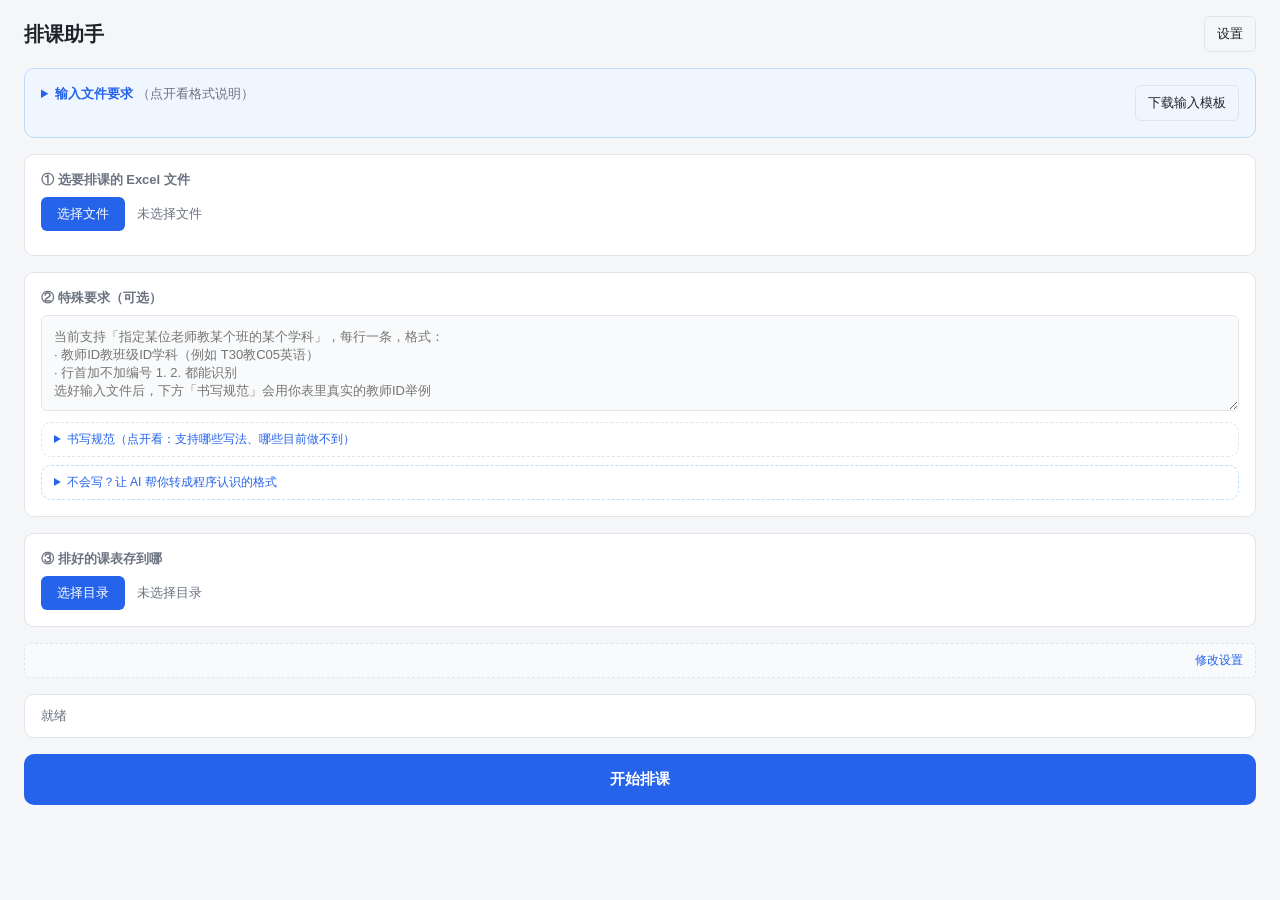
<file: ui/index.html>
<!DOCTYPE html>
<html lang="zh-CN">
<head>
  <meta charset="UTF-8">
  <title>排课助手</title>
  <link rel="stylesheet" href="style.css">
</head>
<body>
  <header>
    <h1>排课助手</h1>
    <button id="btn-settings" class="ghost-btn">设置</button>
  </header>

  <main>
    <!-- 输入文件要求说明
         默认折叠：格式说明看一次就够，折叠后首屏留给「① 选要排课的 Excel 文件」，
         需要时点开，模板下载按钮留在外面（不能藏进折叠区，否则不好找）。 -->
    <section class="card info-card">
      <div class="info-head">
        <details class="info-fold">
          <summary>输入文件要求<span class="fold-hint">（点开看格式说明）</span></summary>
          <div class="info-content">
            <p>请上传一个 <strong>.xlsx</strong> 文件，里面要有下面这几张表（<strong>前三张必填</strong>）：</p>
            <ul>
              <li><strong>教师</strong>（必填）：教师ID、教师姓名、任教学科、职务（只需填语数英、物化生政史地等参与排课的教师，体育/艺术无需填写）</li>
              <li><strong>班级</strong>（必填）：班级ID、班级名称、年级、班主任、选科（如物化生、政史地）</li>
              <li><strong>课时标准</strong>（必填）：学科、选考周课时、非选考周课时、连堂节数、连堂日</li>
              <li><strong>任课安排</strong>（可选）：想预先指定谁教哪个班就填；<strong>不填也可以</strong>，程序会自己分配教师</li>
              <li><strong>走班时间</strong> + <strong>走班教学班</strong>（<strong>只有搞走班的学校才需要</strong>）：哪些班参与走班、每个教学班由哪些班的学生组成。<strong>不需要走班请把这两张表整个删掉</strong>，留着示例数据可能被当成真的。</li>
            </ul>
            <p class="info-note">系统根据班级选科 + 课时标准自动生成每门课的周课时，并由排课引擎在排课的同时决定各班各科的任课教师。如需特殊指定（如某某老师教某个班），可在下方「特殊要求」中输入。体育活动为每天附加一节，不参与排课。<br>走班是可选功能：模板里附了「走班时间」「走班教学班」两张表，学校要搞走班就照格式填，不搞就删掉——删掉后程序行为与以前完全一致。</p>
          </div>
        </details>
        <button id="btn-download-template" class="ghost-btn">下载输入模板</button>
      </div>
    </section>

    <section class="card">
      <div class="step">① 选要排课的 Excel 文件</div>
      <div class="row">
        <button id="btn-pick-file" class="primary-btn">选择文件</button>
        <span id="file-name" class="path-text">未选择文件</span>
      </div>
      <div id="file-size" class="file-size"></div>
      <div id="validation-result" class="validation-result" style="display:none;"></div>
    </section>

    <section class="card">
      <div class="step">② 特殊要求（可选）</div>
      <textarea id="requirements" placeholder="当前支持「指定某位老师教某个班的某个学科」，每行一条，格式：&#10;· 教师ID教班级ID学科（例如 T30教C05英语）&#10;· 行首加不加编号 1. 2. 都能识别&#10;选好输入文件后，下方「书写规范」会用你表里真实的教师ID举例"></textarea>
      <details class="spec-help">
        <summary>书写规范（点开看：支持哪些写法、哪些目前做不到）</summary>
        <div class="spec-body">
          <p id="spec-ids" class="spec-ids">选好输入文件后，这里会用你表里真实的教师ID、班级ID举例。</p>

          <p class="spec-title">写法一：指定某位老师教某个班的某个学科</p>
          <ul>
            <li><code id="spec-example">T30教C05英语</code>
                —— <code>教师ID</code> + <code>教</code> + <code>班级ID</code> + <code>学科</code></li>
            <li>用等号写效果一样：<code id="spec-example2">T30=C05英语</code></li>
            <li>也可以写教师姓名 + 班级名称：<code>张老师教高二(1)班英语</code></li>
            <li>每行一条；行首编号写不写都行（<code>1.T30教C05英语</code> 一样能识别）</li>
            <li>⚠️ <b>ID 照抄「教师」「班级」表里的写法</b>：表里是 <code>T30</code> 就写 <code>T30</code>，
                不要自己补成 <code>T030</code>（补零的写法也能认，但以表里为准最稳）</li>
          </ul>

          <p class="spec-title">写法二：其它要求，让 AI 转成下面这种格式（推荐）</p>
          <p class="spec-alert">⚠️ 直接写中文句子（如「张老师周二没空」「T48不想周五上课」）
             <b>不会生效</b> —— 程序只认「教师指定」和下面这种 JSON 两种写法。
             不方便手写 JSON 时，用下面「不会写？用 AI 帮你转」那段：软件会生成一份
             <b>姓名已经换成编号</b>的一段话，复制给任意 AI，把返回的 JSON 粘回来即可。</p>
          <p>下面这种 JSON 可以直接整段粘进上面的输入框（<b>连开头结尾的
             <code>```json</code> / <code>```</code> 一起粘</b>），能精确表达 5 类要求：
             老师某天或某节没空、老师不想某天上连堂、某班某天或某节不排课（该格排自习）、
             老师最多带几个班。</p>
          <pre class="spec-code">```json
{
  "version": 1,
  "constraints": [
    {"type": "teacher_unavailable",   "teacher": "T30", "days": [2]},
    {"type": "teacher_no_double_day", "teacher": "T30", "days": [2]},
    {"type": "class_unavailable",     "class": "C01", "day": 5, "periods": [7, 8]},
    {"type": "teacher_max_classes",   "teacher": "T30", "max": 2}
  ]
}
```</pre>
          <ul>
            <li><code>days</code> 用 1~5 表示周一到周五；<code>periods</code> 省略＝全天，
                节次 1~8（上午 1~5、下午 6~8）</li>
            <li>不想手写 JSON？用下面「不会写？用 AI 帮你转」——它会生成一段
                <b>姓名自动换成编号</b>的提示词，复制给任意 AI 即可</li>
            <li>写错的那条会被单独跳过并说明原因，不影响其它条目</li>
          </ul>

          <p class="spec-warn">✘ 目前做不到（写了会提示"这条没生效"，不会排进课表）：</p>
          <ul>
            <li>「某老师教的班里必须包含某个班」—— 如：教师T30所教的班级里必须有一个是C05</li>
            <li>「两位老师必须 / 不能教同一年级」</li>
            <li>「如果……就……」这类条件要求</li>
            <li>「某类班每周加一节某课」—— 请改在「课时标准」表的「非选考周课时」里填数字</li>
          </ul>

          <p>普通说明文字（如「年级：高二」「2026年秋季作息」）不影响排课，也不会误报。</p>
          <p>课表上的学科按标准名显示：<b>信息 / 心理 / 体育 / 艺术</b>
             （「信息课」「信息技术」「计算机」都会按「信息」处理；「心理健康」按「心理」）。</p>
        </div>
      </details>

      <!-- 「用 AI 转」（2026-10-04 用户拍板）：主路径改为「用外部 AI 把中文转成 JSON，
           软件只负责校验与生效」，离线词典降级为兜底。
           刻意把提示词**明文展示在文本框里**、让用户自己选中复制：
           便于查看和调试，也不碰剪贴板 API（Tauri webview 里可能被拒）。 -->
      <details class="ai-help">
        <summary>不会写？让 AI 帮你转成程序认识的格式</summary>
        <div class="ai-body">
          <p>三步：</p>
          <ol>
            <li>点「生成提示词」——软件会把你写的要求里<b>教师姓名 / 班级名自动换成编号</b>
                （不泄露姓名），并附上你表里的教师、班级清单；</li>
            <li>在下面的框里<b>全选复制</b>，发给任意 AI（优先使用 DeepSeek；若不想联网或担心数据泄露，请手动关闭 DeepSeek 内的「智能搜索」和「数据用于优化体验」按钮）；</li>
            <li>把 AI 返回的 JSON <b>整段粘回上面的输入框</b>（连 <code>```json</code> 那几行一起），
                再点「开始排课」。</li>
          </ol>
          <div class="ai-actions">
            <button id="btn-gen-prompt" class="primary-btn">生成提示词（给 AI 看）</button>
            <button id="btn-sel-prompt" class="ghost-btn" disabled>全选</button>
          </div>
          <textarea id="ai-prompt" readonly placeholder="点「生成提示词」后，这里会显示可复制的内容。（需要先在 ① 里选好输入文件）"></textarea>
          <p id="ai-note" class="ai-note"></p>
        </div>
      </details>
    </section>

    <section class="card">
      <div class="step">③ 排好的课表存到哪</div>
      <div class="row">
        <button id="btn-pick-dir" class="primary-btn">选择目录</button>
        <span id="dir-name" class="path-text">未选择目录</span>
      </div>
    </section>

    <!-- 当前硬限制摘要（可点击进设置修改：原先是一行死文字，想改却找不到入口） -->
    <div class="hl-summary">
      <span id="hl-text"></span>
      <button id="btn-edit-limits" class="link-btn">修改设置</button>
    </div>

    <!-- 状态与进度放在「开始排课」上面：提示（如「请先选择文件」）出现在视线要经过的地方，
         之前放在按钮下面，容易被漏看。 -->
    <div id="status" class="status ready">就绪</div>

    <!-- 失败时的出口：去看引擎日志。
         外壳会把 <任务ID>.engine.log 留在日志目录，以前没有入口，
         用户只能看着一句"排课失败"，连"卡在哪一步"都无从判断。 -->
    <div id="log-hint" class="log-hint hidden">
      失败详情已记入日志，<button id="btn-open-logs" class="link-btn">打开日志文件夹</button>
    </div>

    <!-- 排课进度条（2026-10-01）：前端轮询外壳的 get_progress 命令驱动。
         注意不要改回 Tauri 事件——本项目没有 capabilities 配置，事件会被静默拒绝。 -->
    <div id="progress" class="progress hidden">
      <div class="progress-track"><div id="progress-fill" class="progress-fill"></div></div>
      <div id="progress-text" class="progress-text"></div>
    </div>

    <button id="btn-run" class="big-btn">
      <span id="btn-run-text">开始排课</span>
      <span id="btn-spinner" class="spinner hidden"></span>
    </button>

    <!-- 取消排课：只在排课中出现。一趟约 3 分钟，中途想放弃以前只能关窗口，
         而关闭默认是收进托盘——进程还占着，不知道的人会以为程序卡死了。 -->
    <button id="btn-cancel" class="ghost-btn danger cancel-btn hidden">取消排课</button>

    <section id="result-area" class="result hidden">
      <div class="step">结果文件</div>
      <div id="result-cards" class="result-cards"></div>
    </section>
  </main>

  <!-- 新手教程遮罩 -->
  <div id="tutorial-overlay" class="tutorial-overlay hidden">
    <div class="tutorial-card">
      <div class="tutorial-icon" id="tutorial-icon">👋</div>
      <h2 id="tutorial-title">欢迎使用排课助手</h2>
      <p id="tutorial-desc"></p>
      <div class="tutorial-dots" id="tutorial-dots"></div>
      <div class="tutorial-buttons">
        <button id="tutorial-skip" class="ghost-btn">跳过</button>
        <button id="tutorial-next" class="primary-btn">下一步</button>
      </div>
    </div>
  </div>

  <script>
    const { invoke } = window.__TAURI__.core;

    const $ = id => document.getElementById(id);

    // 被静默吞掉的失败也留个痕：以前这些 catch 是空的，出了问题日志里一条都没有，
    // 用户只说得出"点了没反应"。上报本身失败就算了，绝不再抛。
    function logErr(scope, e) {
      const msg = (e && (e.message || e.toString())) || String(e);
      invoke('log_frontend_error', { scope, message: msg }).catch(() => {});
    }

    // ---- 排课进度条（2026-10-01）----
    // ⚠️ 用「轮询 get_progress」而不是 Tauri 事件：本项目的 webview 没有配置
    //    capabilities（src-tauri/capabilities/ 不存在），Tauri 2 里事件 API 属于
    //    core 插件、要 ACL 放行，没配就被静默拒绝 —— 之前那版就是这样，进度条一直
    //    停在初始文案（用户实测踩到）。应用自己的命令不走 ACL，轮询这条路是稳的。
    let progressTimer = null;
    let runStartedAt = 0;
    let lastProgressText = '';

    function fmtElapsed(sec) {
      if (sec < 60) return sec + ' 秒';
      return Math.floor(sec / 60) + ' 分 ' + String(sec % 60).padStart(2, '0') + ' 秒';
    }

    // 排课进行中：锁住其它会改变输入或参数的入口，
    // 免得跑到一半把条件改了，界面显示的和这次实际用的对不上。
    function setBusy(busy) {
      ['btn-pick-file', 'btn-pick-dir', 'btn-settings',
       'btn-download-template', 'btn-edit-limits'].forEach(id => {
        const el = $(id);
        if (el) el.disabled = busy;
      });
    }

    function showProgress() {
      $('progress').classList.remove('hidden');
      $('progress-fill').classList.remove('stalled');
      $('progress-fill').style.width = '0%';
      lastProgressText = '正在准备…';
      $('progress-text').textContent = '已用 0 秒 · ' + lastProgressText;
      runStartedAt = Date.now();
    }

    function hideProgress() {
      $('progress').classList.add('hidden');
      if (progressTimer) {
        clearInterval(progressTimer);
        progressTimer = null;
      }
    }

    function renderProgress(p) {
      const elapsed = runStartedAt ? Math.round((Date.now() - runStartedAt) / 1000) : 0;
      const pct = p ? Math.max(0, Math.min(100, Number(p.percent) || 0)) : 0;
      $('progress-fill').style.width = pct + '%';
      lastProgressText = (p && p.message) ? p.message : '正在启动排课引擎…';
      $('progress-text').textContent = '已用 ' + fmtElapsed(elapsed) + ' · ' + lastProgressText;
    }

    function startProgressPolling() {
      if (progressTimer) clearInterval(progressTimer);
      const tick = async () => {
        try {
          renderProgress(await invoke('get_progress'));
        } catch (e) {
          renderProgress(null);   // 拿不到也不影响排课，至少让计时器继续走
        }
      };
      tick();
      progressTimer = setInterval(tick, 600);
    }

    // ---- 「书写规范」用用户自己表里的真实 ID 举例 ----
    // 用户 2026-10-01 实测：文档里举例写 T001，而他表里是 T30，照着写反而对不上、
    // 整条要求被忽略。示例必须来自他自己的输入文件。
    let specSamples = { teachers: [], classes: [], teacherMap: {}, classMap: {} };

    function renderSpecSamples() {
      const t = specSamples.teachers || [];
      const c = specSamples.classes || [];
      const box = $('spec-ids');
      if (t.length && c.length) {
        $('spec-example').textContent = t[0] + '教' + c[0] + '英语';
        $('spec-example2').textContent = t[0] + '=' + c[0] + '英语';
        box.innerHTML = '你这份表里的写法是 —— 教师ID：<code>' + t.join('</code>、<code>') +
          '</code>；班级ID：<code>' + c.join('</code>、<code>') + '</code>。照抄这个格式即可。';
        box.classList.add('spec-ids-ok');
      } else {
        box.textContent = '选好输入文件后，这里会用你表里真实的教师ID、班级ID举例。';
        box.classList.remove('spec-ids-ok');
      }
    }

    // ---- 「用 AI 转」：生成脱敏提示词（2026-10-04）----
    // 方向调整（用户拍板）：主路径改为「用外部 AI 把中文转成 JSON，软件只负责校验与生效」，
    // 离线词典降级为兜底。软件本地只做两件能做的事：
    //   ① 把要求里的教师姓名 / 班级名**先替换成编号**（脱敏 —— 姓名属校方数据，不能外发）；
    //   ② 附上教师 / 班级清单，套进固定提示词。
    // 软件自身**不联网、不调用任何模型**："发给 AI" 这一步由用户手动完成。
    const AI_PROMPT_TEMPLATE = `你是一名高中排课约束解析助手。下面是教务写的排课要求（姓名已替换为编号）。
请把每一条转换成结构化约束，只输出一个 JSON 对象，不要任何解释、不要 markdown 代码块。

输出格式（version 固定为 1）：
{"version": 1, "constraints": [ ... ], "unrecognized": [ ... ]}

只允许出现以下 5 种 type，字段名必须照抄：

1. 指定任课
   {"type":"assign_teacher","teacher":"T30","class":"C05","subject":"数学"}
2. 教师某天/某节不上课（periods 省略 = 全天）
   {"type":"teacher_unavailable","teacher":"T30","days":[2],"periods":[6,7,8]}
3. 教师不想某天上连堂
   {"type":"teacher_no_double_day","teacher":"T30","days":[2]}
4. 某班某天/某节不排课（该格排自习；day 是单数，一天一条）
   {"type":"class_unavailable","class":"C01","day":5,"periods":[7,8]}
5. 教师最多带几个班
   {"type":"teacher_max_classes","teacher":"T30","max":2}

严格规则：
- days 用 1-5 表示周一到周五；节次 1-8（上午 1-5、下午 6-8）。
- teacher 必须来自下面的教师清单，class 必须来自班级清单。
- 认不出、没把握、或不属于这 5 类的要求，一律原句放进 "unrecognized"，绝对不要编造字段或类型。
- 一句话可能拆成多条（如「周一和周三」拆两条）。

教师清单（编号 TAB 姓名）：
{TEACHERS}

班级清单（编号 TAB 名称）：
{CLASSES}

待解析的要求：
{LINES}`;

    // 用表里的姓名把中文要求里的姓名换成编号。
    // ⚠️ 先替换**较长**的串（班级名通常比教师名长），否则短串先命中会把长串切坏。
    function desensitize(text) {
      const pairs = [
        ...Object.entries(specSamples.classMap || {}),
        ...Object.entries(specSamples.teacherMap || {})
      ].filter(([n, id]) => n && n !== id).sort((a, b) => b[0].length - a[0].length);
      let out = text;
      let hit = 0;
      for (const [name, id] of pairs) {
        if (out.indexOf(name) >= 0) {
          out = out.split(name).join(id);
          hit++;
        }
      }
      return { text: out, hit };
    }

    $('btn-gen-prompt').onclick = async () => {
      const note = $('ai-note');
      const raw = $('requirements').value.trim();
      if (!raw) {
        note.textContent = '请先在上面的输入框里写下要求（一行一条）。';
        return;
      }
      let tMap = specSamples.teacherMap || {};
      let cMap = specSamples.classMap || {};
      if (!Object.keys(tMap).length && !Object.keys(cMap).length) {
        // 名册来自预检结果，而启动时不再自动预检（见 refreshConfig），
        // 所以这里按需补一次 —— 没有名册就做不了脱敏。
        if (!inputPath) {
          note.textContent = '还没拿到你表里的教师/班级清单 —— 请先在「① 选要排课的 Excel 文件」里选好输入文件。';
          return;
        }
        note.textContent = '正在读取你表里的教师/班级名册…';
        await validateSelectedFile(inputPath, true);
        tMap = specSamples.teacherMap || {};
        cMap = specSamples.classMap || {};
        if (!Object.keys(tMap).length && !Object.keys(cMap).length) {
          note.textContent = '没能从输入文件里读出名册，请确认文件可用后重试。';
          return;
        }
      }
      const d = desensitize(raw);
      const fmt = m => Object.entries(m).map(([n, id]) => id + '\t' + n).join('\n');
      const lines = d.text.split('\n').map(s => s.trim()).filter(Boolean)
        .map((s, i) => (i + 1) + '. ' + s).join('\n');

      $('ai-prompt').value = AI_PROMPT_TEMPLATE
        .replace('{TEACHERS}', fmt(tMap))
        .replace('{CLASSES}', fmt(cMap))
        .replace('{LINES}', lines);
      $('btn-sel-prompt').disabled = false;
      note.textContent = d.hit > 0
        ? '已把 ' + d.hit + ' 处姓名/班级名替换成编号（真实姓名不会外发）。'
        : '没检测到需要脱敏的姓名（你写的已经是编号，或姓名与表里不一致）。';
    };

    // 只做「全选」，不碰剪贴板 —— Tauri webview 里 navigator.clipboard 可能因安全
    // 上下文被拒；而且这种「明文展示 + 自己选中复制」的方式便于查看和调试。
    $('btn-sel-prompt').onclick = () => {
      const t = $('ai-prompt');
      t.focus();
      t.select();
    };

    let inputPath = null;
    let outputDir = null;
    let currentConfig = null;
    // 已经检查过的文件路径。预检要起一次引擎（105MB onefile，解包几秒），
    // 而 refreshConfig 每次回主面板都会跑一次（开一次设置回来就跑一次），
    // 同一个文件没必要反复查。用户显式重选文件时传 force=true 强制重查。
    let lastValidatedPath = null;

    // 特殊要求自动保存到 localStorage，下次打开自动恢复
    // ⚠️ $ 必须已在上面声明：此前 $ 声明在本段之后，这里取 $ 会抛 ReferenceError，
    //    又被下面的 try/catch 静默吞掉，导致「下次打开自动恢复」一直没生效。
    try {
      const saved = localStorage.getItem('paike_requirements');
      if (saved) $('requirements').value = saved;
    } catch (e) {}

    const DAY_NAMES = ['', '周一', '周二', '周三', '周四', '周五'];

    async function refreshConfig() {
      currentConfig = await invoke('get_config');
      if (currentConfig.default_output_dir) {
        outputDir = currentConfig.default_output_dir;
        $('dir-name').textContent = outputDir;
      }
      // ⚠️ 不再恢复「上次使用的输入文件」（2026-10-09 用户拍板，改动前请先确认）。
      // 每次打开都要自己重新选，选完**立刻预检**（见 btn-pick-file）。
      // 外壳侧也已去掉写入 —— 程序不再记录这个路径。
      renderHardLimitsSummary(currentConfig.hard_limits);
    }

    function renderHardLimitsSummary(hl) {
      const s = hl.schedule;
      const c = hl.consecutive;
      const home = hl.classes && hl.classes.homeroom_must_teach_own;
      const text = `当前生效：${s.periods_per_day}节/天，上午${s.morning_start}-${s.morning_end}，下午${s.afternoon_start}-${s.afternoon_end}；连堂：${DAY_NAMES[c.math_day]}数学、${DAY_NAMES[c.chinese_day]}语文、${DAY_NAMES[c.english_day]}英语`
        + (home ? '；班主任教自己班：开' : '');
      $('hl-text').textContent = text;
    }

    $('btn-edit-limits').onclick = async () => {
      await invoke('open_settings');
      setTimeout(refreshConfig, 500);
    };

    async function showFileSize(path) {
      const info = await invoke('get_file_info', { path });
      const el = $('file-size');
      if (info.exists) {
        el.textContent = '文件大小：' + info.size_human;
        el.classList.add('ok');
      } else {
        el.textContent = '';
        el.classList.remove('ok');
      }
    }

    // 输入文件预检。
    // 说明：validate_input 命令早就注册好了，CSS 也备好了 .validate-ok / .validate-errors
    // 等样式，但前端一直没调用，这一块从来没显示过内容——
    // 用户只有点了「开始排课」、等上几分钟，才知道数据有问题。
    // 这里把它接上：选完文件立刻检查，把问题挡在排课之前。
    async function validateSelectedFile(path, force) {
      if (!force && path === lastValidatedPath) return;   // 同一个文件不重复查
      lastValidatedPath = path;
      const box = $('validation-result');
      box.style.display = 'block';
      box.innerHTML = '<div class="validate-loading">正在检查输入文件…</div>';

      let r;
      try {
        r = await invoke('validate_input', { path });
      } catch (e) {
        logErr('输入预检', e);
        box.innerHTML = '<div class="validate-errors">输入检查失败：' + e + '</div>';
        return;
      }

      const parts = [];
      const st = r.stats || {};
      // 「书写规范」用真实 ID 举例（见 renderSpecSamples）
      specSamples.teachers = st.teacher_ids || [];
      specSamples.classes = st.class_ids || [];
      specSamples.teacherMap = st.teacher_map || {};
      specSamples.classMap = st.class_map || {};
      renderSpecSamples();
      if (st.teachers != null) parts.push('教师 ' + st.teachers + ' 位');
      if (st.classes != null) parts.push('班级 ' + st.classes + ' 个');
      if (st.subjects != null) parts.push('学科 ' + st.subjects + ' 门');
      if (st.assignments != null) parts.push('任课安排 ' + st.assignments + ' 条');

      let html = '';
      if (r.valid) {
        html += '<div class="validate-ok">输入文件检查通过</div>';
      } else {
        html += '<div class="validate-error">输入文件有问题，请先修正再排课</div>';
      }
      if (parts.length) {
        html += '<div class="validate-stats">' +
          parts.map(p => '<span>' + p + '</span>').join('') + '</div>';
      }
      if (r.errors && r.errors.length) {
        html += '<div class="validate-errors">' +
          r.errors.map(e => '· ' + e).join('<br>') + '</div>';
      }
      if (r.warnings && r.warnings.length) {
        // ⚠️ 不要再用 inline style 写死颜色：这里有现成的 .validate-warnings
        html += '<div class="validate-warnings">' +
          r.warnings.map(w => '· ' + w).join('<br>') + '</div>';
      }
      box.innerHTML = html;
    }

    $('btn-pick-file').onclick = async () => {
      const p = await invoke('pick_input_file');
      if (p) {
        inputPath = p;
        $('file-name').textContent = p;
        await showFileSize(p);
        await validateSelectedFile(p, true);   // 显式重选 → 强制重查
      }
    };

    $('btn-download-template').onclick = () => {
      invoke('download_template').catch(e => logErr('下载输入模板', e));
    };

    $('btn-pick-dir').onclick = async () => {
      const p = await invoke('pick_output_dir');
      if (p) {
        outputDir = p;
        $('dir-name').textContent = p;
        try {
          await invoke('set_config', {
            config: { ...currentConfig, default_output_dir: outputDir }
          });
        } catch (e) {
          // 保存失败要说出来：不然用户以为目录记住了，下次打开又变回去
          logErr('保存输出目录', e);
          setStatus('warn', '输出目录没能保存（详情见日志文件夹）');
        }
      }
    };

    $('btn-settings').onclick = async () => {
      await invoke('open_settings');
      // 设置窗口关闭后刷新硬限制摘要
      setTimeout(refreshConfig, 500);
    };

    function setStatus(cls, text, warnings) {
      const el = $('status');
      el.className = 'status ' + cls;
      el.textContent = text;
      if (warnings && warnings.length) {
        const ul = document.createElement('ul');
        ul.className = 'warnings';
        warnings.forEach(w => {
          const li = document.createElement('li');
          li.textContent = w;
          ul.appendChild(li);
        });
        el.appendChild(ul);
      }
    }

    function formatTime(ts) {
      if (!ts) return '';
      const d = new Date(ts * 1000);
      const pad = n => String(n).padStart(2, '0');
      return `${d.getFullYear()}-${pad(d.getMonth()+1)}-${pad(d.getDate())} ${pad(d.getHours())}:${pad(d.getMinutes())}`;
    }

    async function renderResult(r) {
      const area = $('result-area');
      const cards = $('result-cards');
      cards.innerHTML = '';

      // 只有真有内容才显示结果区。失败/取消时 plans 与文件都为空，
      // 显示出来只剩一个空标题加一片空白（原先就是这个样子）。
      if (!(r.plans && r.plans.length) && !r.output_xlsx && !r.output_pdf) {
        area.classList.add('hidden');
        return;
      }

      // 方案列表
      if (r.plans && r.plans.length) {
        const planCard = document.createElement('div');
        planCard.className = 'result-card';
        let html = '<div class="result-card-title">排课方案</div>';
        html += '<div class="result-card-sub">共生成 ' + r.plans.length + ' 套方案 · 评分满分 100，越高越均衡 · 点卡片展开各项明细</div>';
        html += '<div class="plan-list">';
        r.plans.forEach(p => {
          // 把 note 拆分成指标标签
          const metrics = p.note ? p.note.split('，').map(m => m.trim()).filter(m => m) : [];
          let metricsHtml = '';
          metrics.forEach(m => {
            // 提取数值和标签
            const match = m.match(/(.+?)\s*([\d.]+(?:\s*(?:%|节|分|个|位|门))?)/);
            if (match) {
              metricsHtml += `<span class="metric-tag"><span class="metric-label">${match[1]}</span><span class="metric-value">${match[2]}</span></span>`;
            } else {
              metricsHtml += `<span class="metric-tag">${m}</span>`;
            }
          });
          html += `<div class="plan-item" data-index="${p.index}">
            <div class="plan-item-header">
              <span class="plan-badge">方案${p.index}</span>
              <span class="plan-name">${p.name}</span>
              <span class="plan-score">评分 ${p.score.toFixed(1)}</span>
              <span class="plan-expand">▾</span>
            </div>
            <div class="plan-item-detail hidden">
              <div class="plan-metrics">${metricsHtml}</div>
            </div>
          </div>`;
        });
        html += '</div>';
        planCard.innerHTML = html;
        // 点击展开/收起
        planCard.querySelectorAll('.plan-item').forEach(item => {
          item.querySelector('.plan-item-header').onclick = () => {
            item.querySelector('.plan-item-detail').classList.toggle('hidden');
            item.querySelector('.plan-expand').textContent =
              item.querySelector('.plan-item-detail').classList.contains('hidden') ? '▾' : '▴';
          };
        });
        cards.appendChild(planCard);
      }

      // 结果文件卡片
      const files = [];
      if (r.output_xlsx) files.push({ path: r.output_xlsx, name: 'result.xlsx', desc: '总览 + 各方案 sheet', icon: '📊' });
      if (r.output_pdf) files.push({ path: r.output_pdf, name: 'result.pdf', desc: '总览 + 各方案页', icon: '📄' });

      for (const f of files) {
        const info = await invoke('get_file_info', { path: f.path });
        const card = document.createElement('div');
        card.className = 'result-card file-card';
        card.innerHTML = `
          <div class="file-icon">${f.icon}</div>
          <div class="file-info">
            <div class="file-name">${f.name}</div>
            <div class="file-desc">${f.desc}</div>
            <div class="file-meta">
              <span>${info.size_human}</span>
              <span>·</span>
              <span>${formatTime(info.modified_ts)}</span>
            </div>
          </div>
          <button class="primary-btn file-open-btn">打开</button>
        `;
        card.querySelector('.file-open-btn').onclick = () => invoke('open_path', { path: f.path });
        cards.appendChild(card);
      }

      // 打开文件夹按钮
      if (files.length) {
        const openDirBtn = document.createElement('button');
        openDirBtn.className = 'ghost-btn open-dir-btn';
        openDirBtn.textContent = '打开所在文件夹';
        openDirBtn.onclick = () => invoke('open_path', { path: outputDir });
        cards.appendChild(openDirBtn);
      }

      area.classList.remove('hidden');
    }

    $('btn-run').onclick = async () => {
      if (!inputPath) {
        setStatus('error', '请先选择输入 Excel 文件');
        return;
      }
      if (!outputDir) {
        setStatus('error', '请先选择输出目录');
        return;
      }
      const btn = $('btn-run');
      btn.disabled = true;
      // 启动时不再自动预检（2026-10-09，见 refreshConfig），改在这里补一次：
      // 「把数据问题挡在几分钟的排课之前」这个初衷不变，只是时机从"打开程序"
      // 挪到"真要排课"。同一个文件只查一次，显式选过文件的不会重复查。
      if (inputPath !== lastValidatedPath) {
        await validateSelectedFile(inputPath, true);
      }
      setBusy(true);
      $('btn-run-text').textContent = '排课中...';
      $('btn-spinner').classList.remove('hidden');
      const cancelBtn = $('btn-cancel');
      cancelBtn.disabled = false;
      cancelBtn.textContent = '取消排课';
      cancelBtn.classList.remove('hidden');
      setStatus('running', '正在排课，请稍候…（一般约 3 分钟，班级越多越久）');
      showProgress();
      startProgressPolling();
      $('result-area').classList.add('hidden');
      $('log-hint').classList.add('hidden');

      try {
        const r = await invoke('run_scheduler', {
          inputPath: inputPath,
          requirements: $('requirements').value,
          outputDir: outputDir
        });
        if (r.code === 0) {
          setStatus('success', '排课完成：' + r.message);
        } else if (r.code === 1) {
          setStatus('warn', '排课完成（有警告）：' + r.message, r.warnings);
        } else if ((r.message || '').indexOf('已取消') === 0) {
          // 用户自己按的取消，不是出错 —— 用中性样式，不要吓人
          setStatus('ready', r.message);
        } else {
          setStatus('error', '排课失败：' + r.message, r.warnings);
        }
        renderResult(r);
      } catch (e) {
        logErr('调用排课', e);
        setStatus('error', '调用失败：' + e);
      } finally {
        btn.disabled = false;
        setBusy(false);
        $('btn-spinner').classList.add('hidden');
        cancelBtn.classList.add('hidden');
        const failed = $('status').classList.contains('error');
        // 失败时给个出口：日志目录里有本次的引擎日志（外壳保留的）
        $('log-hint').classList.toggle('hidden', !failed);
        if (failed) {
          // 失败时保留进度条与最后一条进度：让人看得见停在哪一步。
          // （原先无条件 hideProgress()，用户只看到一句失败结论，无从判断是数据问题还是引擎问题。）
          if (progressTimer) { clearInterval(progressTimer); progressTimer = null; }
          $('progress-fill').classList.add('stalled');
          $('progress-text').textContent =
            (lastProgressText || '未开始') + '　——　排课未完成';
        } else {
          hideProgress();
        }
        $('btn-run-text').textContent = failed ? '重试' : '开始排课';
      }
    };

    // 取消排课：这里只是把请求发出去。真正停下来要等外壳终止引擎、
    // run_scheduler 返回，界面的收尾统一在上面那个 finally 里做。
    $('btn-cancel').onclick = async () => {
      const b = $('btn-cancel');
      b.disabled = true;
      b.textContent = '正在取消…';
      try {
        await invoke('cancel_scheduler');
      } catch (e) {
        logErr('取消排课', e);
        setStatus('error', '取消失败：' + e);
      }
    };

    $('btn-open-logs').onclick = () => {
      invoke('open_logs_dir').catch(e => logErr('打开日志文件夹', e));
    };

    // 键盘：Ctrl+Enter 开始排课；Esc 关掉新手教程（它是模态，挡着什么都点不了）。
    document.addEventListener('keydown', (e) => {
      if (e.key === 'Escape' && !$('tutorial-overlay').classList.contains('hidden')) {
        finishTutorial();
        return;
      }
      if ((e.ctrlKey || e.metaKey) && e.key === 'Enter') {
        e.preventDefault();
        if (!$('btn-run').disabled) $('btn-run').click();
      }
    });

    // 窗口大小/位置记忆已经移到 Rust 侧（监听窗口事件直接写配置）。
    // 原先这里用 getCurrentWindow().outerSize()，那是 core 的 window API，
    // 而本项目没有 capabilities 配置 → 调用被 ACL 静默拒绝，
    // config.json 里的 window_state 一直是 null：这个功能从来没生效过。

    // textarea 输入时实时保存特殊要求
    $('requirements').addEventListener('input', () => {
      try { localStorage.setItem('paike_requirements', $('requirements').value); } catch (e) {}
    });

    // ==================== 新手教程 ====================
    const TUTORIAL_STEPS = [
      {
        icon: '👋',
        title: '欢迎使用排课助手',
        desc: '我是你的排课小帮手！上传教师、班级和课时标准数据，告诉我你的特殊要求，我就能排出多套可对比的课表供你挑选（一般约 3 分钟，班级越多越久）。数据都只在你自己的电脑上处理，不会上传。'
      },
      {
        icon: '📊',
        title: '第一步：上传 Excel 数据',
        desc: '点击「选择文件」，上传包含教师、班级、课时标准的 Excel 文件（任课安排可选）。选完文件会「立刻自动检查」，格式、缺列、周课时超额这些当场就告诉你，不用等排完才发现。不确定格式？最上方蓝色卡片里写了详细要求，可以下载模板参考。'
      },
      {
        icon: '📝',
        title: '第二步：写特殊要求（可选）',
        desc: '简单的要求直接写，比如「T30教C05英语」。复杂一点的（某老师某天没空、某班某节不排课、某老师最多带几个班）不用自己琢磨语法——点下面的「不会写？用 AI 帮你转」，它会把你写的话整理成一段提示词（里面的姓名会自动换成编号，真实姓名不外发），你拿这段提示词去问任意 AI，再把回给你的内容整段粘回来就行。内容会自动保存，下次打开还在；没有特殊要求就留空。'
      },
      {
        icon: '📁',
        title: '第三步：选择输出目录',
        desc: '点击「选择目录」，挑一个你方便找的文件夹。排课完成后，Excel 课表和 PDF 预览都会自动保存在这里，随时可以打开查看。'
      },
      {
        icon: '🚀',
        title: '最后一步：开始排课',
        desc: '点击蓝色的「开始排课」，大约 3 分钟出 3 套方案。点开方案卡片能看评分和各项明细，挑最满意的一套用。中途想改主意，点「取消排课」就能停下；万一没排出来，结果里会有「打开日志文件夹」，里面有本次的日志，方便查原因。'
      },
      {
        icon: '⚙️',
        title: '顺带一提：几个常用开关',
        desc: '在「设置 → 硬限制预设条件」里可以改每天几节课、上午下午的作息、连堂安排、固定课（班会 / 研究性学习 / 校本课）。如果学校要求「班主任必须教自己带的班」，在那一页的「班级设置」里勾一下就行。改完下次排课生效。以后想再看这份教程，去「设置」→「关于」里点「重新查看新手教程」。'
      }
    ];

    let tutorialStep = 0;

    function renderTutorialDots() {
      const dots = $('tutorial-dots');
      dots.innerHTML = '';
      TUTORIAL_STEPS.forEach((_, i) => {
        const dot = document.createElement('span');
        dot.className = 'tutorial-dot' + (i === tutorialStep ? ' active' : '');
        dots.appendChild(dot);
      });
    }

    function showTutorialStep() {
      const step = TUTORIAL_STEPS[tutorialStep];
      $('tutorial-icon').textContent = step.icon;
      $('tutorial-title').textContent = step.title;
      $('tutorial-desc').textContent = step.desc;
      $('tutorial-next').textContent = tutorialStep === TUTORIAL_STEPS.length - 1 ? '开始使用' : '下一步';
      renderTutorialDots();
    }

    function finishTutorial() {
      $('tutorial-overlay').classList.add('hidden');
      try { localStorage.setItem('paike_tutorial_seen', '1'); } catch (e) {}
    }

    $('tutorial-next').onclick = () => {
      if (tutorialStep < TUTORIAL_STEPS.length - 1) {
        tutorialStep++;
        showTutorialStep();
      } else {
        finishTutorial();
      }
    };

    $('tutorial-skip').onclick = finishTutorial;


    // 暴露给设置页调用：重新查看教程
    window.showTutorial = () => {
      tutorialStep = 0;
      showTutorialStep();
      $('tutorial-overlay').classList.remove('hidden');
    };

    // 第一次打开自动弹出教程
    try {
      if (!localStorage.getItem('paike_tutorial_seen')) {
        setTimeout(() => {
          tutorialStep = 0;
          showTutorialStep();
          $('tutorial-overlay').classList.remove('hidden');
        }, 500);
      }
    } catch (e) {}

    refreshConfig();
  </script>
</body>
</html>
</file>
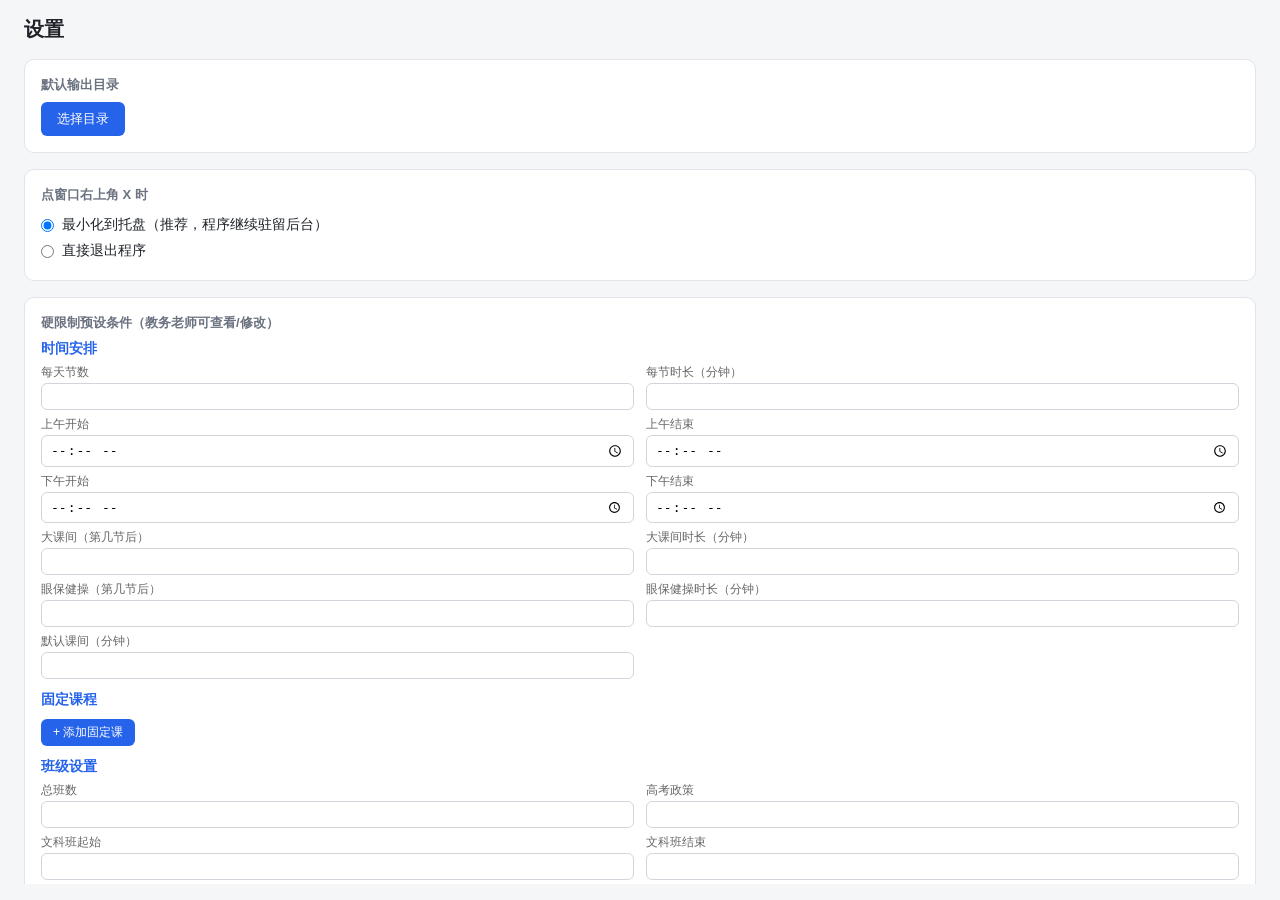
<file: ui/settings.html>
<!DOCTYPE html>
<html lang="zh-CN">
<head>
  <meta charset="UTF-8">
  <title>设置 - 排课助手</title>
  <link rel="stylesheet" href="style.css">
  <style>
    .hl-group { margin-bottom: 12px; }
    .hl-group h3 { margin: 8px 0 6px; font-size: 14px; color: #2563eb; }
    .hl-grid { display: grid; grid-template-columns: 1fr 1fr; gap: 6px 12px; }
    .hl-field { display: flex; flex-direction: column; gap: 2px; }
    .hl-field label { font-size: 12px; color: #666; }
    .hl-field input, .hl-field select {
      padding: 5px 8px; border: 1px solid #d1d5db; border-radius: 6px; font-size: 13px;
    }
    .fixed-row { display: grid; grid-template-columns: 1fr 1fr 1.2fr 1.5fr auto; gap: 6px; margin-bottom: 4px; align-items: center; }
    .fixed-row input { padding: 5px 8px; border: 1px solid #d1d5db; border-radius: 6px; font-size: 13px; }
    .small-btn { padding: 4px 10px; font-size: 12px; background: #ef4444; color: #fff; border: none; border-radius: 6px; cursor: pointer; }
    .add-btn { padding: 5px 12px; font-size: 12px; background: #2563eb; color: #fff; border: none; border-radius: 6px; cursor: pointer; margin-top: 4px; }
  </style>
</head>
<body>
  <header>
    <h1>设置</h1>
  </header>

  <main>
    <section class="card">
      <div class="step">默认输出目录</div>
      <div class="row">
        <button id="btn-pick-dir" class="primary-btn">选择目录</button>
        <span id="dir-name" class="path-text"></span>
      </div>
    </section>

    <section class="card">
      <div class="step">点窗口右上角 X 时</div>
      <label class="radio">
        <input type="radio" name="close-behavior" value="tray" checked>
        最小化到托盘（推荐，程序继续驻留后台）
      </label>
      <label class="radio">
        <input type="radio" name="close-behavior" value="quit">
        直接退出程序
      </label>
    </section>

    <section class="card">
      <div class="step">硬限制预设条件（教务老师可查看/修改）</div>

      <div class="hl-group">
        <h3>时间安排</h3>
        <div class="hl-grid">
          <div class="hl-field"><label>每天节数</label><input type="number" id="hl-periods" min="1" max="12"></div>
          <div class="hl-field"><label>每节时长（分钟）</label><input type="number" id="hl-period-min" min="20" max="90"></div>
          <div class="hl-field"><label>上午开始</label><input type="time" id="hl-am-start"></div>
          <div class="hl-field"><label>上午结束</label><input type="time" id="hl-am-end"></div>
          <div class="hl-field"><label>下午开始</label><input type="time" id="hl-pm-start"></div>
          <div class="hl-field"><label>下午结束</label><input type="time" id="hl-pm-end"></div>
          <div class="hl-field"><label>大课间（第几节后）</label><input type="number" id="hl-long-after" min="1" max="8"></div>
          <div class="hl-field"><label>大课间时长（分钟）</label><input type="number" id="hl-long-min" min="10" max="60"></div>
          <div class="hl-field"><label>眼保健操（第几节后）</label><input type="number" id="hl-eye-after" min="1" max="8"></div>
          <div class="hl-field"><label>眼保健操时长（分钟）</label><input type="number" id="hl-eye-min" min="5" max="30"></div>
          <div class="hl-field"><label>默认课间（分钟）</label><input type="number" id="hl-break-min" min="5" max="30"></div>
        </div>
      </div>

      <div class="hl-group">
        <h3>固定课程</h3>
        <div id="fixed-list"></div>
        <button class="add-btn" id="btn-add-fixed">+ 添加固定课</button>
      </div>

      <div class="hl-group">
        <h3>班级设置</h3>
        <div class="hl-grid">
          <div class="hl-field"><label>总班数</label><input type="number" id="hl-total" min="1" max="60"></div>
          <div class="hl-field"><label>高考政策</label><input type="text" id="hl-policy"></div>
          <div class="hl-field"><label>文科班起始</label><input type="number" id="hl-arts-start" min="1"></div>
          <div class="hl-field"><label>文科班结束</label><input type="number" id="hl-arts-end" min="1"></div>
          <div class="hl-field"><label>理科班起始</label><input type="number" id="hl-sci-start" min="1"></div>
          <div class="hl-field"><label>理科班结束</label><input type="number" id="hl-sci-end" min="1"></div>
        </div>
        <div class="hl-field" style="margin-top:8px;">
          <label style="display:flex;align-items:center;gap:6px;cursor:pointer;">
            <input type="checkbox" id="hl-homeroom-own" style="width:auto;">
            <span>班主任必须教自己带的班</span>
          </label>
          <div style="font-size:12px;color:#666;margin:2px 0 0 22px;line-height:1.5;">
            勾选后：当了班主任的老师，在他所教的班级里必须包含他自己当班主任的那个班。
            比如一位英语老师当班主任、要教 2 个班，其中一个必须是他的班。
            班会的固定课不算数。
          </div>
        </div>
      </div>

      <div class="hl-group">
        <h3>连堂规则</h3>
        <div class="hl-grid">
          <div class="hl-field"><label>数学连堂（周几）</label>
            <select id="hl-math-day">
              <option value="1">周一</option><option value="2">周二</option>
              <option value="3">周三</option><option value="4">周四</option><option value="5">周五</option>
            </select>
          </div>
          <div class="hl-field"><label>语文连堂（周几）</label>
            <select id="hl-chinese-day">
              <option value="1">周一</option><option value="2">周二</option>
              <option value="3">周三</option><option value="4">周四</option><option value="5">周五</option>
            </select>
          </div>
          <div class="hl-field"><label>英语连堂（周几）</label>
            <select id="hl-english-day">
              <option value="1">周一</option><option value="2">周二</option>
              <option value="3">周三</option><option value="4">周四</option><option value="5">周五</option>
            </select>
          </div>
        </div>
        <div class="hl-field" style="margin-top:6px;">
          <label>连堂说明</label>
          <input type="text" id="hl-consec-rule">
        </div>
        <div class="hl-field" style="margin-top:8px;">
          <label style="display:flex;align-items:center;gap:6px;cursor:pointer;">
            <input type="checkbox" id="hl-only-core" style="width:auto;">
            <span>仅语数英允许连堂（其他学科连堂节数强制为0）</span>
          </label>
        </div>
      </div>

      <div class="hl-group">
        <h3>额外硬约束</h3>
        <div class="hl-field">
          <label>其他约定好的硬约束（可选，会传给排课引擎）</label>
          <textarea id="hl-extra-constraints" placeholder="例如：&#10;· 高三年级不排连堂课&#10;· 体育老师每周最多12节课&#10;· 周三下午全体教师教研活动" style="width:100%;min-height:80px;border:1px solid #d1d5db;border-radius:6px;padding:8px;font-size:13px;font-family:inherit;resize:vertical;"></textarea>
        </div>
      </div>
    </section>

    <section class="card">
      <div class="step">关于</div>
      <div class="about">
        <p><strong>排课助手</strong> <span id="app-version">v0.1.14</span></p>
        <p>作者：Dust.</p>
        <p>本程序平时不联网、不上传任何数据；只有你点「检查更新」时，才会向仓库查一次版本号。</p>
        <div style="display:flex;gap:8px;margin-top:8px;flex-wrap:wrap;">
          <button id="btn-check-update" class="ghost-btn">🔄 检查更新</button>
          <button id="btn-show-tutorial" class="ghost-btn">📖 重新查看新手教程</button>
        </div>
        <div id="update-result" style="margin-top:8px;font-size:13px;"></div>
      </div>
    </section>

    <button id="btn-back" class="big-btn">返回主面板</button>
  </main>

  <script>
    const { invoke } = window.__TAURI__.core;
    const $ = id => document.getElementById(id);

    // 被静默吞掉的失败也留个痕（同主面板）：设置页是"改完自动保存"，
    // 保存失败却不出声的话，用户会以为改好了、下次排课才发现没生效。
    function logErr(scope, e) {
      const msg = (e && (e.message || e.toString())) || String(e);
      invoke('log_frontend_error', { scope, message: msg }).catch(() => {});
    }

    let cfg = {
      default_output_dir: null,
      close_to_tray: true,
      hard_limits: null
    };

    function renderFixedList() {
      const list = $('fixed-list');
      list.innerHTML = '';
      const days = ['','周一','周二','周三','周四','周五','周六','周日'];
      cfg.hard_limits.fixed_classes.forEach((fc, idx) => {
        const row = document.createElement('div');
        row.className = 'fixed-row';
        row.innerHTML = `
          <select data-idx="${idx}" data-f="day">
            ${days.map((d,i)=>`<option value="${i}" ${fc.day==i?'selected':''}>${d||'选'}</option>`).join('')}
          </select>
          <input type="number" data-idx="${idx}" data-f="period" value="${fc.period}" min="1" max="8" placeholder="节次">
          <input type="text" data-idx="${idx}" data-f="subject" value="${fc.subject}" placeholder="科目">
          <input type="text" data-idx="${idx}" data-f="note" value="${fc.note}" placeholder="备注">
          <button class="small-btn" data-del="${idx}">删</button>
        `;
        list.appendChild(row);
      });
      list.querySelectorAll('select, input').forEach(el => {
        el.onchange = () => {
          const idx = +el.dataset.idx;
          const f = el.dataset.f;
          let v = el.value;
          if (f === 'day' || f === 'period') v = +v;
          cfg.hard_limits.fixed_classes[idx][f] = v;
          save();
        };
      });
      list.querySelectorAll('[data-del]').forEach(btn => {
        btn.onclick = () => {
          const idx = +btn.dataset.del;
          cfg.hard_limits.fixed_classes.splice(idx, 1);
          renderFixedList();
          save();
        };
      });
    }

    function fillSchedule() {
      const s = cfg.hard_limits.schedule;
      $('hl-periods').value = s.periods_per_day;
      $('hl-period-min').value = s.period_minutes;
      $('hl-am-start').value = s.morning_start;
      $('hl-am-end').value = s.morning_end;
      $('hl-pm-start').value = s.afternoon_start;
      $('hl-pm-end').value = s.afternoon_end;
      $('hl-long-after').value = s.long_break_after_period;
      $('hl-long-min').value = s.long_break_minutes;
      $('hl-eye-after').value = s.eye_break_after_period;
      $('hl-eye-min').value = s.eye_break_minutes;
      $('hl-break-min').value = s.default_break_minutes;
    }

    function fillClasses() {
      const c = cfg.hard_limits.classes;
      $('hl-total').value = c.total_classes;
      $('hl-policy').value = c.gaokao_policy;
      $('hl-arts-start').value = c.arts_start;
      $('hl-arts-end').value = c.arts_end;
      $('hl-sci-start').value = c.science_start;
      $('hl-sci-end').value = c.science_end;
      $('hl-homeroom-own').checked = c.homeroom_must_teach_own === true;
    }

    function fillConsec() {
      const c = cfg.hard_limits.consecutive;
      $('hl-math-day').value = c.math_day;
      $('hl-chinese-day').value = c.chinese_day;
      $('hl-english-day').value = c.english_day;
      $('hl-consec-rule').value = c.rule;
      $('hl-only-core').checked = c.only_core_subjects !== false;
    }

    function fillExtra() {
      $('hl-extra-constraints').value = cfg.hard_limits.extra_constraints || '';
    }

    function collectSchedule() {
      const s = cfg.hard_limits.schedule;
      s.periods_per_day = +$('hl-periods').value;
      s.period_minutes = +$('hl-period-min').value;
      s.morning_start = $('hl-am-start').value;
      s.morning_end = $('hl-am-end').value;
      s.afternoon_start = $('hl-pm-start').value;
      s.afternoon_end = $('hl-pm-end').value;
      s.long_break_after_period = +$('hl-long-after').value;
      s.long_break_minutes = +$('hl-long-min').value;
      s.eye_break_after_period = +$('hl-eye-after').value;
      s.eye_break_minutes = +$('hl-eye-min').value;
      s.default_break_minutes = +$('hl-break-min').value;
    }

    function collectClasses() {
      const c = cfg.hard_limits.classes;
      c.total_classes = +$('hl-total').value;
      c.gaokao_policy = $('hl-policy').value;
      c.arts_start = +$('hl-arts-start').value;
      c.arts_end = +$('hl-arts-end').value;
      c.science_start = +$('hl-sci-start').value;
      c.science_end = +$('hl-sci-end').value;
      c.homeroom_must_teach_own = $('hl-homeroom-own').checked;
    }

    function collectConsec() {
      const c = cfg.hard_limits.consecutive;
      c.math_day = +$('hl-math-day').value;
      c.chinese_day = +$('hl-chinese-day').value;
      c.english_day = +$('hl-english-day').value;
      c.rule = $('hl-consec-rule').value;
      c.only_core_subjects = $('hl-only-core').checked;
    }

    function collectExtra() {
      cfg.hard_limits.extra_constraints = $('hl-extra-constraints').value;
    }

    async function load() {
      cfg = await invoke('get_config');
      $('dir-name').textContent = cfg.default_output_dir || '未设置';
      document.querySelector(
        `input[name="close-behavior"][value="${cfg.close_to_tray ? 'tray' : 'quit'}"]`
      ).checked = true;
      fillSchedule();
      renderFixedList();
      fillClasses();
      fillConsec();
      fillExtra();
    }

    async function save() {
      collectSchedule();
      collectClasses();
      collectConsec();
      collectExtra();
      cfg.close_to_tray = document.querySelector(
        'input[name="close-behavior"]:checked'
      ).value === 'tray';
      try {
        await invoke('set_config', { config: cfg });
      } catch (e) {
        logErr('保存设置', e);
        $('update-result').textContent = '设置没能保存：' + e + '（详情见日志文件夹）';
      }
    }

    $('btn-pick-dir').onclick = async () => {
      const p = await invoke('pick_output_dir');
      if (p) {
        cfg.default_output_dir = p;
        $('dir-name').textContent = p;
        await save();
      }
    };

    document.querySelectorAll('input[name="close-behavior"]').forEach(r => {
      r.onchange = save;
    });

    // 所有硬限制输入变化时自动保存
    ['hl-periods','hl-period-min','hl-am-start','hl-am-end','hl-pm-start','hl-pm-end',
     'hl-long-after','hl-long-min','hl-eye-after','hl-eye-min','hl-break-min',
     'hl-total','hl-policy','hl-arts-start','hl-arts-end','hl-sci-start','hl-sci-end',
     'hl-homeroom-own',
     'hl-math-day','hl-chinese-day','hl-english-day','hl-consec-rule',
     'hl-only-core','hl-extra-constraints'].forEach(id => {
      $(id).onchange = save;
      if (id === 'hl-extra-constraints') {
        $(id).addEventListener('input', save);
      }
    });

    $('btn-add-fixed').onclick = () => {
      cfg.hard_limits.fixed_classes.push({ day: 1, period: 1, subject: '', note: '' });
      renderFixedList();
      save();
    };

    // 「检查更新」：⚠️ 这是全程序唯一一处联网，且只在你点这个按钮时发生。
    // 三种结果都由外壳给（已是最新 / 有新版本 / 没连上），这里只负责显示，不自己判断。
    $('btn-check-update').onclick = async () => {
      const btn = $('btn-check-update');
      const box = $('update-result');
      btn.disabled = true;
      box.textContent = '正在检查…';
      let r;
      try {
        r = await invoke('check_update');
      } catch (e) {
        box.textContent = '检查失败：' + e;
        btn.disabled = false;
        return;
      }
      btn.disabled = false;
      box.innerHTML = '';
      const line = document.createElement('div');
      line.style.color = !r.ok ? '#666' : (r.has_update ? '#b45309' : '#15803d');
      line.textContent = r.message;
      box.appendChild(line);
      const open = document.createElement('button');
      open.className = 'ghost-btn';
      open.style.marginTop = '6px';
      open.textContent = r.has_update ? '前往下载最新版' : '打开仓库页面';
      open.onclick = () => invoke('open_url', { url: r.url }).catch(e => logErr('打开仓库链接', e));
      box.appendChild(open);
    };

    $('btn-show-tutorial').onclick = async () => {
      await invoke('show_tutorial');
      await window.__TAURI__.window.getCurrentWindow().hide();
    };

    $('btn-back').onclick = async () => {
      await save();
      await invoke('show_main');
      await window.__TAURI__.window.getCurrentWindow().hide();
    };

    load();
  </script>
</body>
</html>
</file>
<file: ui/style.css>
/* ============================================================
   排课助手 — 简洁浅色 Win11 风

   设计约定（2026-10-03 收敛）：
   · 颜色：一律走 :root 的 token，不在规则里写死十六进制
     （收敛前：54 处十六进制、只有 10 处在 :root）
   · 圆角：只用两档 —— --radius（卡片）/ --radius-sm（内元素）
     （收敛前有 7 种取值）
   · 间距：只用 --sp-1..5 这套 4 的倍数
     （收敛前有 17 种 px 取值）
   · 字号：只用 --fs-title/body/sm/xs 四档
     （收敛前有 8 种，其中 13px 与 12px 各出现 11 次、层次不清）
   · 动效：只保留一次性进场与状态过渡；无限循环的装饰动画一律不加，
     并统一提供 prefers-reduced-motion 降级。
   ============================================================ */

* { box-sizing: border-box; margin: 0; padding: 0; }

:root {
  /* ---- 表面（三级：页面底 / 卡片 / 卡内嵌块）---- */
  --surface-0: #f5f6f8;
  --surface-1: #ffffff;
  --surface-2: #f9fafb;
  --surface-3: #f3f4f6;

  /* ---- 描边 ---- */
  --border: #e2e4e9;
  --border-strong: #d1d5db;
  --border-mute: #e5e7eb;

  /* ---- 文字 ---- */
  --text: #1f2329;
  --text-dim: #6b7280;
  --text-faint: #9ca3af;

  /* ---- 主色 ---- */
  --primary: #2563eb;
  --primary-hover: #1d4ed8;
  --primary-soft: #eff6ff;
  --primary-border: #bfdbfe;

  /* ---- 语义色（每个配 soft 底 / border 边 / 深色字）---- */
  --success: #16a34a;
  --success-soft: #f0fdf4;
  --success-border: #bbf7d0;
  --warn: #d97706;
  --warn-soft: #fffbeb;
  --warn-border: #fde68a;
  --warn-text: #92400e;
  --error: #dc2626;
  --error-soft: #fef2f2;
  --error-border: #fecaca;
  --error-text: #991b1b;

  /* ---- 圆角：两档 ---- */
  --radius: 10px;
  --radius-sm: 6px;

  /* ---- 间距：4 的倍数，五档 ---- */
  --sp-1: 4px;
  --sp-2: 8px;
  --sp-3: 12px;
  --sp-4: 16px;
  --sp-5: 24px;

  /* ---- 字号：四档 ---- */
  --fs-title: 20px;
  --fs-body: 14px;
  --fs-sm: 13px;
  --fs-xs: 12px;
}

html, body {
  height: 100%;
  background: var(--surface-0);
  color: var(--text);
  font-family: "Segoe UI", "Microsoft YaHei", sans-serif;
  font-size: var(--fs-body);
}

body {
  padding: var(--sp-4) var(--sp-5);
  display: flex;
  flex-direction: column;
}

/* 通用兜底：任何元素加 .hidden 都该消失
   ⚠️ 必须带 !important：.hidden 与 .spinner / .progress 等选择器优先级相同，
   靠 CSS 书写顺序决定胜负太脆弱（曾经因此让按钮上的转圈一直显示）。
   工具类用 !important 是惯例，代价可控。 */
.hidden { display: none !important; }

header {
  display: flex;
  align-items: center;
  justify-content: space-between;
  margin-bottom: var(--sp-4);
}

header h1 {
  font-size: var(--fs-title);
  font-weight: 600;
}

main {
  flex: 1;
  display: flex;
  flex-direction: column;
  gap: var(--sp-4);
  overflow-y: auto;
}

/* ---------- 卡片 ---------- */
.card {
  background: var(--surface-1);
  border: 1px solid var(--border);
  border-radius: var(--radius);
  padding: var(--sp-4);
}

.step {
  font-size: var(--fs-sm);
  font-weight: 600;
  color: var(--text-dim);
  margin-bottom: var(--sp-2);
}

.row {
  display: flex;
  align-items: center;
  gap: var(--sp-3);
}

.path-text {
  flex: 1;
  font-size: var(--fs-sm);
  color: var(--text-dim);
  overflow: hidden;
  text-overflow: ellipsis;
  white-space: nowrap;
}

/* ---------- 按钮 ---------- */
.primary-btn {
  background: var(--primary);
  color: #fff;
  border: none;
  border-radius: var(--radius-sm);
  padding: var(--sp-2) var(--sp-4);
  font-size: var(--fs-sm);
  cursor: pointer;
}
.primary-btn:hover { background: var(--primary-hover); }

.ghost-btn {
  background: transparent;
  color: var(--text);
  border: 1px solid var(--border);
  border-radius: var(--radius-sm);
  padding: var(--sp-2) var(--sp-3);
  font-size: var(--fs-sm);
  cursor: pointer;
  white-space: nowrap;
}
.ghost-btn:hover { background: var(--surface-3); }

/* 取消排课：排课中才出现，居中在开始按钮下方 */
.cancel-btn { align-self: center; margin-top: var(--sp-3); }
.ghost-btn.danger { color: var(--error); border-color: var(--error-border); }
.ghost-btn.danger:hover { background: var(--error-soft); }

/* 失败时的日志出口 */
.log-hint {
  font-size: var(--fs-xs);
  color: var(--text-dim);
  text-align: center;
}

/* 卡片内的一行文字按钮（如「修改设置」） */
.link-btn {
  background: none;
  border: none;
  padding: 0;
  color: var(--primary);
  font-size: var(--fs-xs);
  font-family: inherit;
  cursor: pointer;
  white-space: nowrap;
}
.link-btn:hover { text-decoration: underline; }

.big-btn {
  display: inline-flex;
  align-items: center;
  justify-content: center;
  background: var(--primary);
  color: #fff;
  border: none;
  border-radius: var(--radius);
  padding: var(--sp-4);
  font-size: 15px;          /* 主按钮刻意比正文大一档，是全站唯一的例外 */
  font-weight: 600;
  cursor: pointer;
  transition: background 0.15s ease;
}
.big-btn:hover { background: var(--primary-hover); }
.big-btn:disabled {
  background: var(--primary-border);
  cursor: not-allowed;
}

/* 排课进行中：其它入口一并禁用，统一给出"按不了"的视觉 */
button:disabled,
.link-btn:disabled {
  cursor: not-allowed;
  opacity: 0.55;
}

/* ---------- 键盘可达性 ----------
   只在键盘聚焦时显示焦点框（:focus-visible，鼠标点击不触发），
   这样既补上了键盘用户的可达性，也不打扰鼠标用户。
   （此前全站没有任何焦点样式） */
:focus-visible {
  outline: 2px solid var(--primary);
  outline-offset: 2px;
}

/* ---------- 输入 ---------- */
textarea {
  width: 100%;
  min-height: 96px;
  border: 1px solid var(--border);
  border-radius: var(--radius-sm);
  padding: var(--sp-3);
  font-family: inherit;
  font-size: var(--fs-sm);
  resize: vertical;
  background: var(--surface-2);
}
textarea:focus { outline: 2px solid var(--primary-border); border-color: var(--primary); }

/* ---------- 状态条 ---------- */
.status {
  padding: var(--sp-3) var(--sp-4);
  border-radius: var(--radius);
  font-size: var(--fs-sm);
  border: 1px solid var(--border);
  background: var(--surface-1);
}
.status.ready { color: var(--text-dim); }
.status.running { color: var(--primary); }
.status.success { color: var(--success); border-color: var(--success-border); background: var(--success-soft); }
.status.warn { color: var(--warn); border-color: var(--warn-border); background: var(--warn-soft); }
.status.error { color: var(--error); border-color: var(--error-border); background: var(--error-soft); }

.warnings {
  margin-top: var(--sp-2);
  padding-left: var(--sp-4);
  font-size: var(--fs-xs);
  color: var(--warn);
}
.warnings li { margin: var(--sp-1) 0; }

/* ---------- 排课进度条 ---------- */
.progress { margin-top: var(--sp-2); }
.progress-track {
  height: 8px;
  border-radius: 999px;
  background: var(--border-mute);
  overflow: hidden;
}
.progress-fill {
  height: 100%;
  width: 0%;
  border-radius: 999px;
  background: var(--primary);
  transition: width 0.4s ease;
}
/* 排课中断：进度条转为警示色，保留在页面上让人看清停在哪一步 */
.progress-fill.stalled { background: var(--warn); }
.progress-text {
  margin-top: var(--sp-2);
  font-size: var(--fs-xs);
  color: var(--text-dim);
}

/* ---------- 输入文件要求（默认折叠）---------- */
.info-card {
  background: var(--primary-soft);
  border-color: var(--primary-border);
}
.info-head {
  display: flex;
  align-items: flex-start;
  gap: var(--sp-3);
}
.info-fold { flex: 1; min-width: 0; }
.info-fold summary {
  cursor: pointer;
  user-select: none;
  font-size: var(--fs-sm);
  font-weight: 600;
  color: var(--primary);
}
.fold-hint { font-weight: 400; color: var(--text-dim); margin-left: var(--sp-1); }
.info-fold[open] summary { margin-bottom: var(--sp-2); }
.info-content { font-size: var(--fs-sm); line-height: 1.7; color: var(--text); }
.info-content p { margin: var(--sp-1) 0; }
.info-content ul { margin: var(--sp-2) 0 var(--sp-2) var(--sp-5); }
.info-content li { margin: var(--sp-1) 0; }
.info-note { color: var(--text-dim); font-size: var(--fs-xs); margin-top: var(--sp-2); }

/* ---------- 「特殊要求」书写规范 ---------- */
.spec-help {
  margin-top: var(--sp-2);
  font-size: var(--fs-xs);
  color: var(--text-dim);
  border: 1px dashed var(--border);
  border-radius: var(--radius);
  padding: var(--sp-2) var(--sp-3);
  background: var(--surface-1);
}
.spec-help summary {
  cursor: pointer;
  user-select: none;
  color: var(--primary);
}
.spec-help[open] summary { margin-bottom: var(--sp-2); }
.spec-body ul { margin: var(--sp-1) 0 var(--sp-2) var(--sp-5); padding: 0; }
.spec-body li { margin: var(--sp-1) 0; }
.spec-body code {
  background: rgba(0, 0, 0, 0.06);
  padding: 1px var(--sp-1);
  border-radius: var(--sp-1);
  font-family: Consolas, "Courier New", monospace;
}
.spec-title { color: var(--success); margin: var(--sp-1) 0; }
.spec-warn { color: var(--warn); margin: var(--sp-2) 0 var(--sp-1); }
.spec-ids {
  margin: var(--sp-1) 0 var(--sp-2);
  padding: var(--sp-2) var(--sp-3);
  border-radius: var(--radius);
  background: var(--surface-2);
  border: 1px solid var(--border);
}
.spec-ids-ok { background: var(--success-soft); border-color: var(--success-border); }

/* 「书写规范」里最关键的一句提醒：中文句子不会被识别，要用 JSON */
.spec-alert {
  background: var(--warn-soft);
  border: 1px solid var(--warn-border);
  border-radius: var(--radius-sm);
  padding: var(--sp-2) var(--sp-3);
  margin: var(--sp-2) 0;
  color: var(--warn-text);
}

/* ---------- 「用 AI 转」提示词（与书写规范同类，用主色区分）---------- */
.ai-help {
  margin-top: var(--sp-2);
  font-size: var(--fs-xs);
  color: var(--text-dim);
  border: 1px dashed var(--primary-border);
  border-radius: var(--radius);
  padding: var(--sp-2) var(--sp-3);
  background: var(--surface-1);
}
.ai-help summary {
  cursor: pointer;
  user-select: none;
  color: var(--primary);
}
.ai-help[open] summary { margin-bottom: var(--sp-2); }
.ai-body p { margin: var(--sp-1) 0; }
.ai-body ol { margin: var(--sp-1) 0 var(--sp-2) var(--sp-5); padding: 0; }
.ai-body li { margin: var(--sp-1) 0; }
.ai-actions { display: flex; gap: var(--sp-2); margin: var(--sp-2) 0; }
/* 提示词要能整段选中复制：等宽字体、不折行、够高 */
#ai-prompt {
  font-family: Consolas, "Courier New", monospace;
  font-size: var(--fs-xs);
  line-height: 1.55;
  min-height: 220px;
  white-space: pre;
  overflow: auto;
}
.ai-note { margin-top: var(--sp-1); color: var(--success); }

/* 结构化写法的 JSON 示例：要能整段选中复制，所以不换行、可横向滚动 */
.spec-code {
  background: var(--surface-2);
  border: 1px solid var(--border);
  border-radius: var(--radius-sm);
  padding: var(--sp-2) var(--sp-3);
  margin: var(--sp-2) 0;
  font-family: Consolas, "Courier New", monospace;
  font-size: var(--fs-xs);
  line-height: 1.55;
  overflow-x: auto;
  white-space: pre;
}

/* ---------- 文件大小 ---------- */
.file-size {
  font-size: var(--fs-xs);
  color: var(--text-dim);
  margin-top: var(--sp-2);
}
.file-size.ok { color: var(--success); }

/* ---------- 硬限制摘要（可点进设置修改）---------- */
.hl-summary {
  display: flex;
  align-items: center;
  justify-content: space-between;
  gap: var(--sp-3);
  font-size: var(--fs-xs);
  color: var(--text-dim);
  background: var(--surface-2);
  border: 1px dashed var(--border);
  border-radius: var(--radius-sm);
  padding: var(--sp-2) var(--sp-3);
  line-height: 1.6;
}

/* ---------- 结果区 ---------- */
.result-cards {
  display: flex;
  flex-direction: column;
  gap: var(--sp-3);
}
.result-card {
  background: var(--surface-1);
  border: 1px solid var(--border);
  border-radius: var(--radius);
  padding: var(--sp-3) var(--sp-4);
}
.result-card-title {
  font-size: var(--fs-body);
  font-weight: 600;
  color: var(--text);
  margin-bottom: var(--sp-1);
}
.result-card-sub {
  font-size: var(--fs-xs);
  color: var(--text-dim);
  margin-bottom: var(--sp-3);
}

/* 方案列表 */
.plan-list {
  display: flex;
  flex-direction: column;
  gap: var(--sp-2);
}
.plan-item {
  background: var(--surface-2);
  border-radius: var(--radius-sm);
  font-size: var(--fs-sm);
  overflow: hidden;
  transition: background 0.15s ease;
}
.plan-item:hover { background: var(--surface-3); }
.plan-item-header {
  display: flex;
  align-items: center;
  gap: var(--sp-2);
  padding: var(--sp-2) var(--sp-3);
  cursor: pointer;
}
.plan-badge {
  background: var(--primary);
  color: #fff;
  padding: 2px var(--sp-2);
  border-radius: var(--sp-1);
  font-size: var(--fs-xs);
  font-weight: 600;
}
.plan-name { font-weight: 600; }
.plan-score { color: var(--primary); font-weight: 600; }
.plan-expand {
  margin-left: auto;
  color: var(--text-dim);
  font-size: var(--fs-xs);
}
.plan-item-detail {
  padding: 0 var(--sp-3) var(--sp-3);
  border-top: 1px solid var(--border-mute);
}
.plan-metrics {
  display: flex;
  flex-wrap: wrap;
  gap: var(--sp-2);
  margin-top: var(--sp-2);
}
.metric-tag {
  display: inline-flex;
  align-items: center;
  gap: var(--sp-1);
  background: var(--surface-1);
  border: 1px solid var(--border-mute);
  border-radius: var(--sp-1);
  padding: 2px var(--sp-2);
  font-size: var(--fs-xs);
}
.metric-label { color: var(--text-dim); }
.metric-value { color: var(--primary); font-weight: 600; }

/* 文件卡片 */
.file-card {
  display: flex;
  align-items: center;
  gap: var(--sp-4);
}
.file-icon {
  font-size: 28px;          /* 图标尺寸，不属于文字层级 */
  width: 40px;
  text-align: center;
}
.file-info { flex: 1; }
.file-name { font-size: var(--fs-body); font-weight: 600; color: var(--text); }
.file-desc { font-size: var(--fs-xs); color: var(--text-dim); margin: 2px 0; }
.file-meta {
  font-size: var(--fs-xs);
  color: var(--text-faint);
  display: flex;
  gap: var(--sp-2);
}
.file-open-btn { padding: var(--sp-2) var(--sp-4); }
.open-dir-btn { align-self: flex-end; }

/* ---------- 新手教程遮罩 ---------- */
.tutorial-overlay {
  position: fixed;
  inset: 0;
  background: rgba(0, 0, 0, 0.45);
  display: flex;
  align-items: center;
  justify-content: center;
  z-index: 1000;
}
.tutorial-card {
  background: var(--surface-1);
  border-radius: var(--radius);
  padding: var(--sp-5) var(--sp-5) var(--sp-4);
  width: 420px;
  max-width: 90%;
  text-align: center;
}
.tutorial-icon {
  font-size: 48px;          /* 教程图标，一次性出现，保留原来的尺寸 */
  margin-bottom: var(--sp-4);
}
.tutorial-card h2 {
  font-size: var(--fs-title);
  font-weight: 600;
  color: var(--text);
  margin-bottom: var(--sp-3);
}
.tutorial-card p {
  font-size: var(--fs-body);
  line-height: 1.8;
  color: var(--text-dim);
  margin-bottom: var(--sp-4);
  text-align: left;
}
.tutorial-dots {
  display: flex;
  justify-content: center;
  gap: var(--sp-2);
  margin-bottom: var(--sp-4);
}
.tutorial-dot {
  width: 8px;
  height: 8px;
  border-radius: 50%;
  background: var(--border-strong);
  transition: background 0.2s ease;
}
/* 当前步只改颜色，不做宽度变化——宽度变化会让整排圆点跳动 */
.tutorial-dot.active { background: var(--primary); }
.tutorial-buttons {
  display: flex;
  justify-content: space-between;
  align-items: center;
  gap: var(--sp-3);
}
.tutorial-buttons .primary-btn { flex: 1; padding: var(--sp-3); font-size: var(--fs-body); }
.tutorial-buttons .ghost-btn { padding: var(--sp-3) var(--sp-4); }

/* ---------- 输入文件校验结果 ---------- */
.validation-result {
  margin-top: var(--sp-3);
  padding: var(--sp-3);
  border-radius: var(--radius-sm);
  font-size: var(--fs-sm);
  line-height: 1.6;
}
.validate-loading { color: var(--text-dim); font-style: italic; }
.validate-ok { color: var(--success); font-weight: 600; margin-bottom: var(--sp-2); }
.validate-error { color: var(--error); font-weight: 600; margin-bottom: var(--sp-2); }
.validate-stats {
  display: flex;
  flex-wrap: wrap;
  gap: var(--sp-3);
  color: var(--text-dim);
  margin-bottom: var(--sp-2);
}
.validate-stats span {
  background: var(--surface-3);
  padding: 2px var(--sp-2);
  border-radius: var(--sp-1);
}
.validate-subjects { width: 100%; margin-top: var(--sp-1); color: var(--text-dim); }
.validate-errors {
  background: var(--error-soft);
  border: 1px solid var(--error-border);
  border-radius: var(--radius-sm);
  padding: var(--sp-2) var(--sp-3);
  margin-top: var(--sp-2);
  color: var(--error-text);
}
.validate-warnings {
  background: var(--warn-soft);
  border: 1px solid var(--warn-border);
  border-radius: var(--radius-sm);
  padding: var(--sp-2) var(--sp-3);
  margin-top: var(--sp-2);
  color: var(--warn-text);
}

/* ---------- 加载指示 ---------- */
.spinner {
  display: inline-block;
  width: 14px;
  height: 14px;
  border: 2px solid rgba(255, 255, 255, 0.3);
  border-top-color: #fff;
  border-radius: 50%;
  animation: spin 0.8s linear infinite;
  vertical-align: middle;
  margin-left: var(--sp-2);
}
.big-btn:disabled .spinner {
  border-color: rgba(255, 255, 255, 0.3);
  border-top-color: #fff;
}
@keyframes spin { to { transform: rotate(360deg); } }

/* ---------- 一次性进场（内容出现时给一点"到位了"的反馈）----------
   用在「校验结果」和「结果卡片」上——这两处都是"刚刚发生了什么"的反馈点。

   ⚠️ 刻意只用 transform、不用 opacity，也不加 animation-fill-mode。
   淡入看着更明显，但它的失效模式很糟：动画一旦没推进（系统开了"减少动画"、
   页面被后台节流、元素刚从 display:none 切过来），元素会停在起始帧
   opacity:0 —— 校验结果整块看不见，等于"重要的东西被动画弄丢"。
   只动位置就安全多了：最坏情况是内容低 6px，照样看得见。 */
@keyframes pageIn {
  from { transform: translateY(6px); }
  to   { transform: translateY(0); }
}
.validation-result,
.result-card {
  animation: pageIn 0.3s ease;
}

/* ---------- 降低动态（尊重系统「减少动态效果」设置）----------
   原则：装饰性动画全部去掉；功能性指示（下面的 spinner）保留——
   把加载动画停掉会让人误以为程序卡死。 */
@media (prefers-reduced-motion: reduce) {
  .validation-result,
  .result-card {
    animation: none;
  }
  .progress-fill,
  .plan-item,
  .big-btn,
  .tutorial-dot {
    transition: none;
  }
  /* .spinner 刻意不关停 */
}

/* ---------- 设置页共用（settings.html 引用本文件）---------- */
.radio {
  display: flex;
  align-items: center;
  gap: var(--sp-2);
  padding: var(--sp-1) 0;
  font-size: var(--fs-body);
  cursor: pointer;
}
.radio input { cursor: pointer; }

.about p { padding: var(--sp-1) 0; color: var(--text-dim); }
.about strong { color: var(--text); }

/* 旧版结果列表（.result ul/li）已不再使用，规则一并移除 */
</file>
